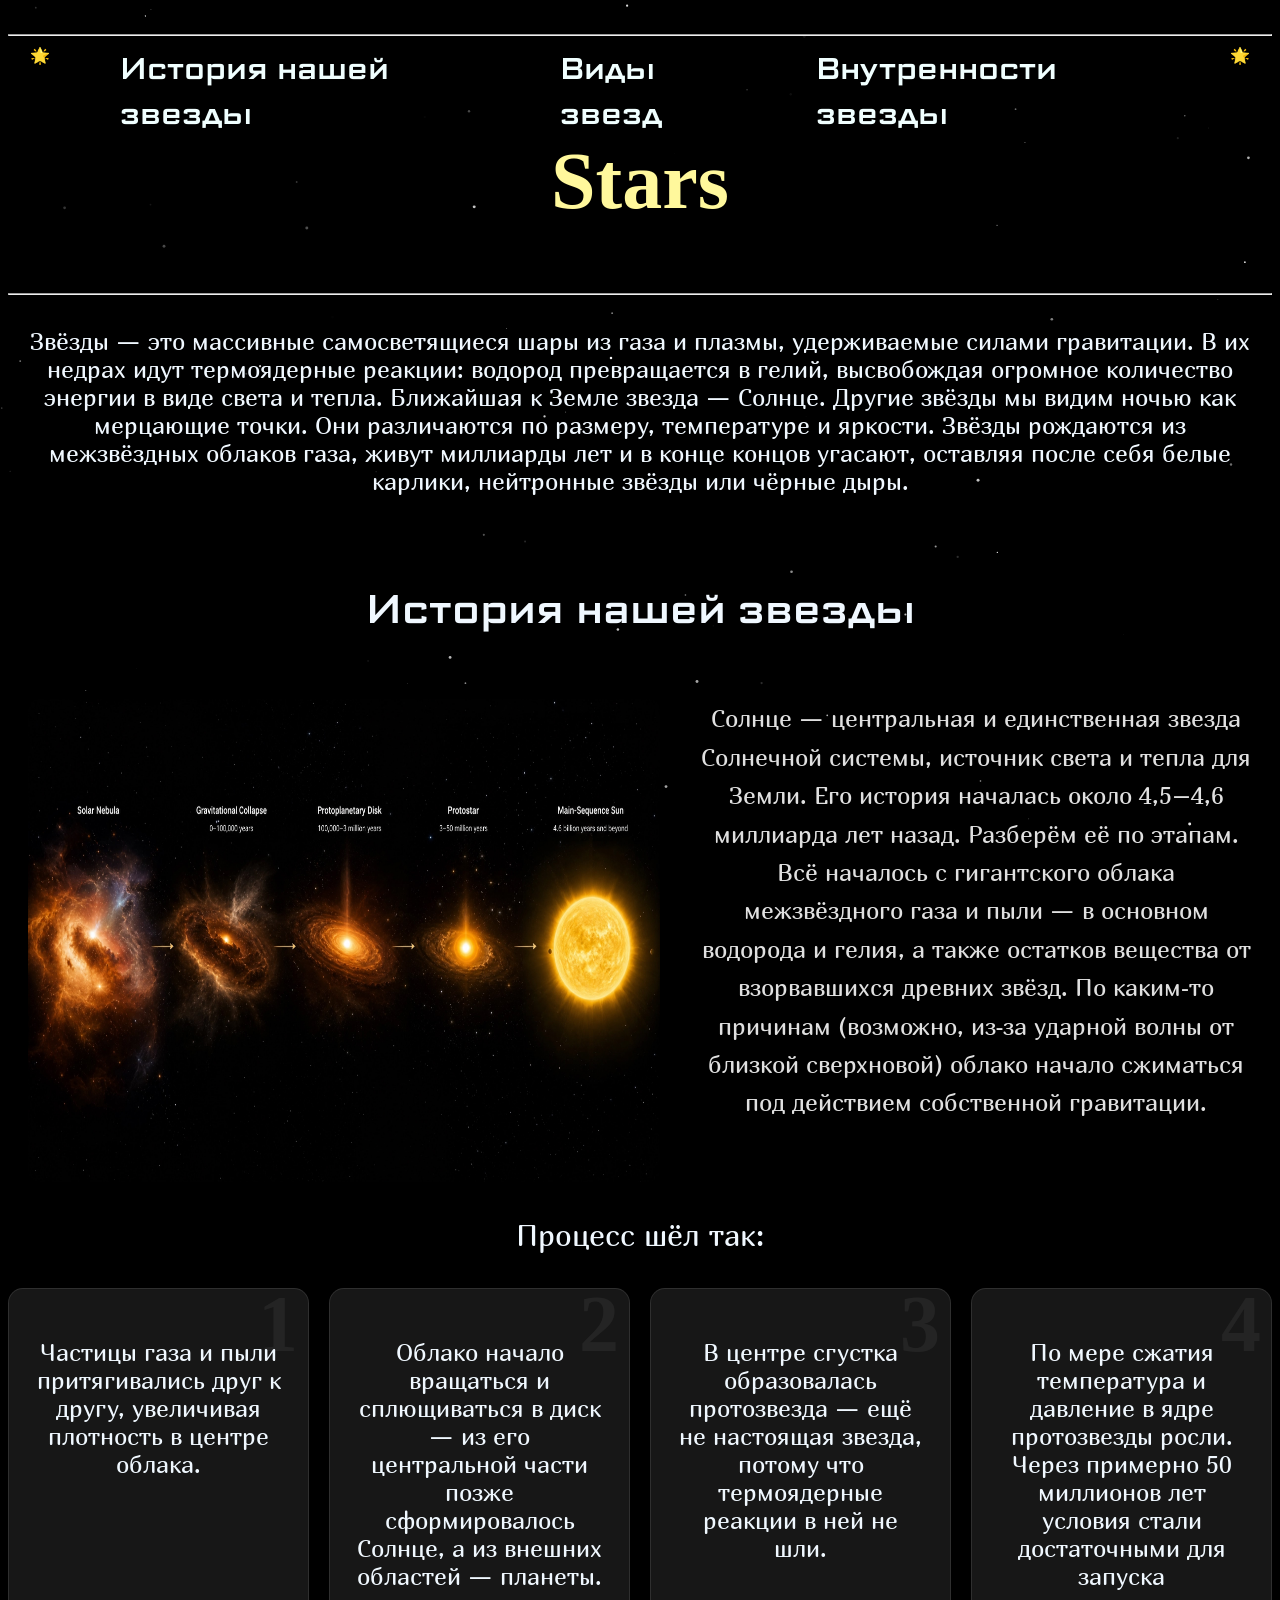
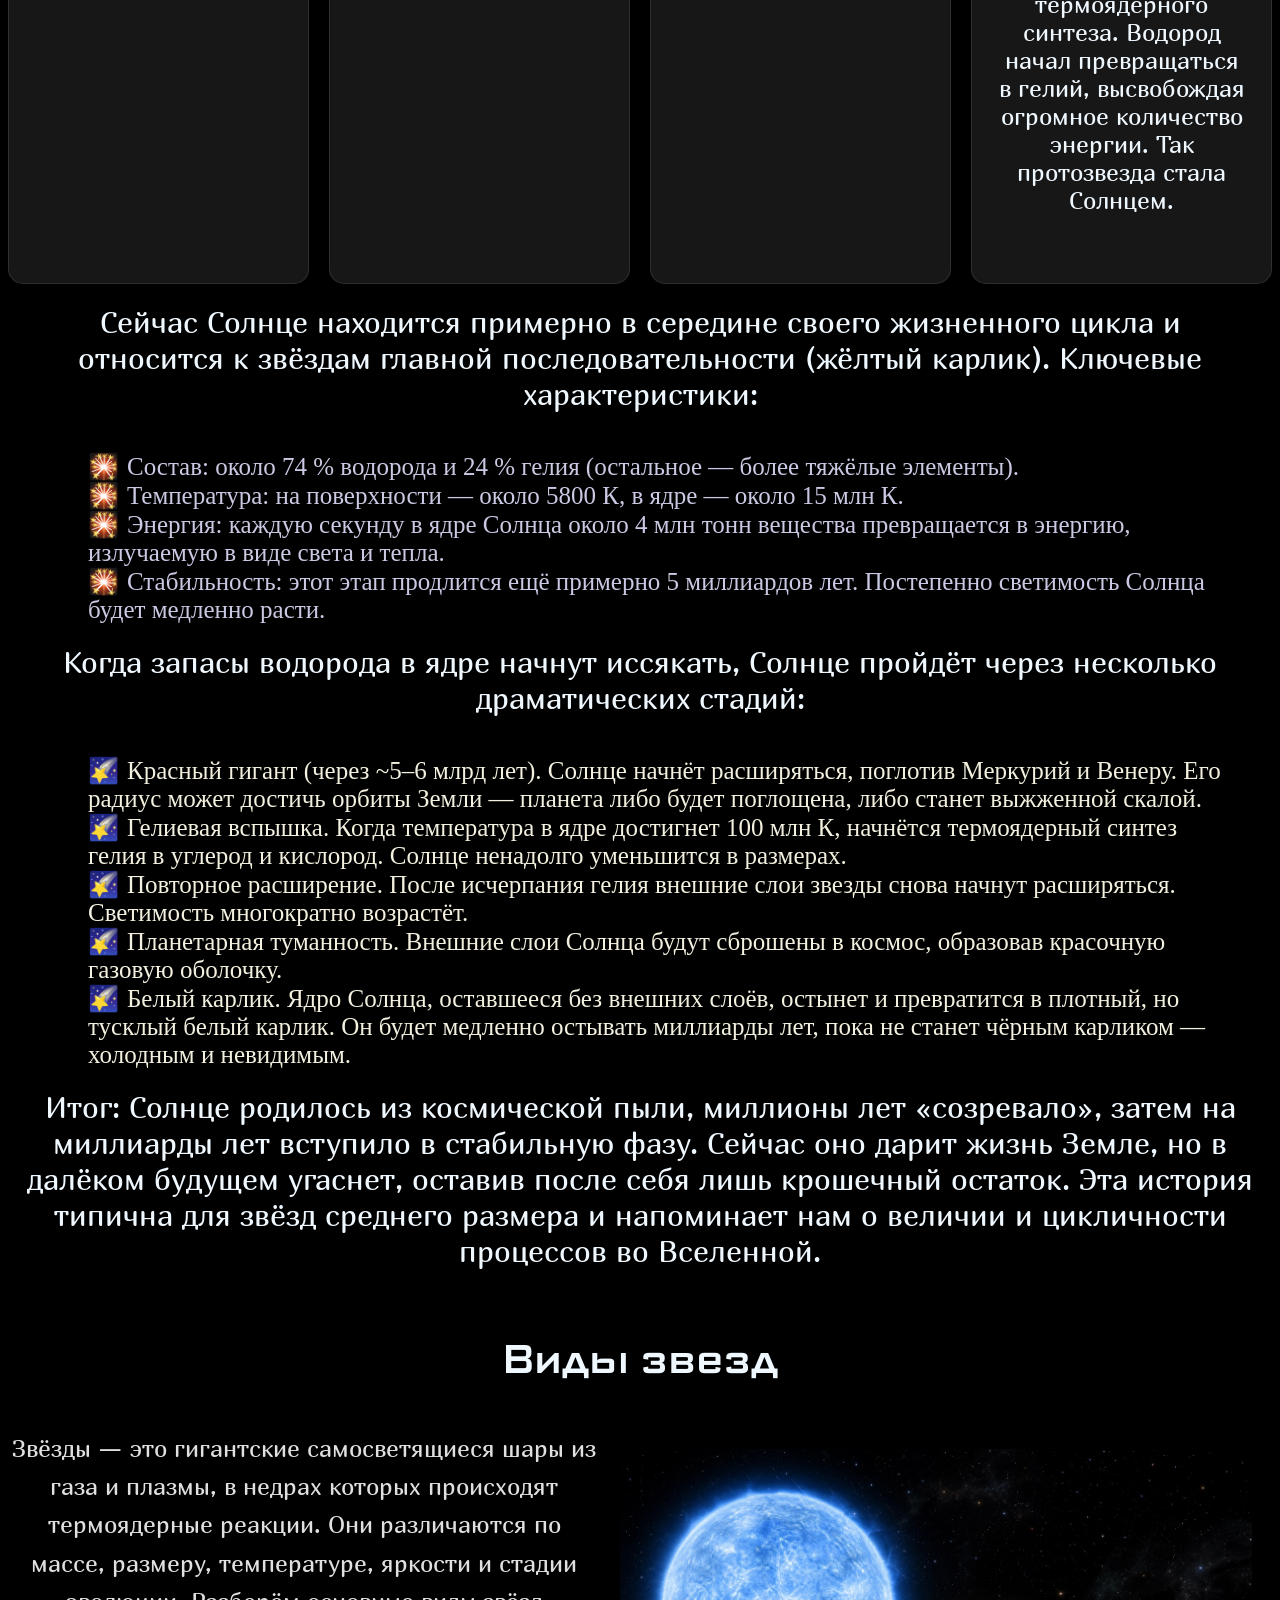
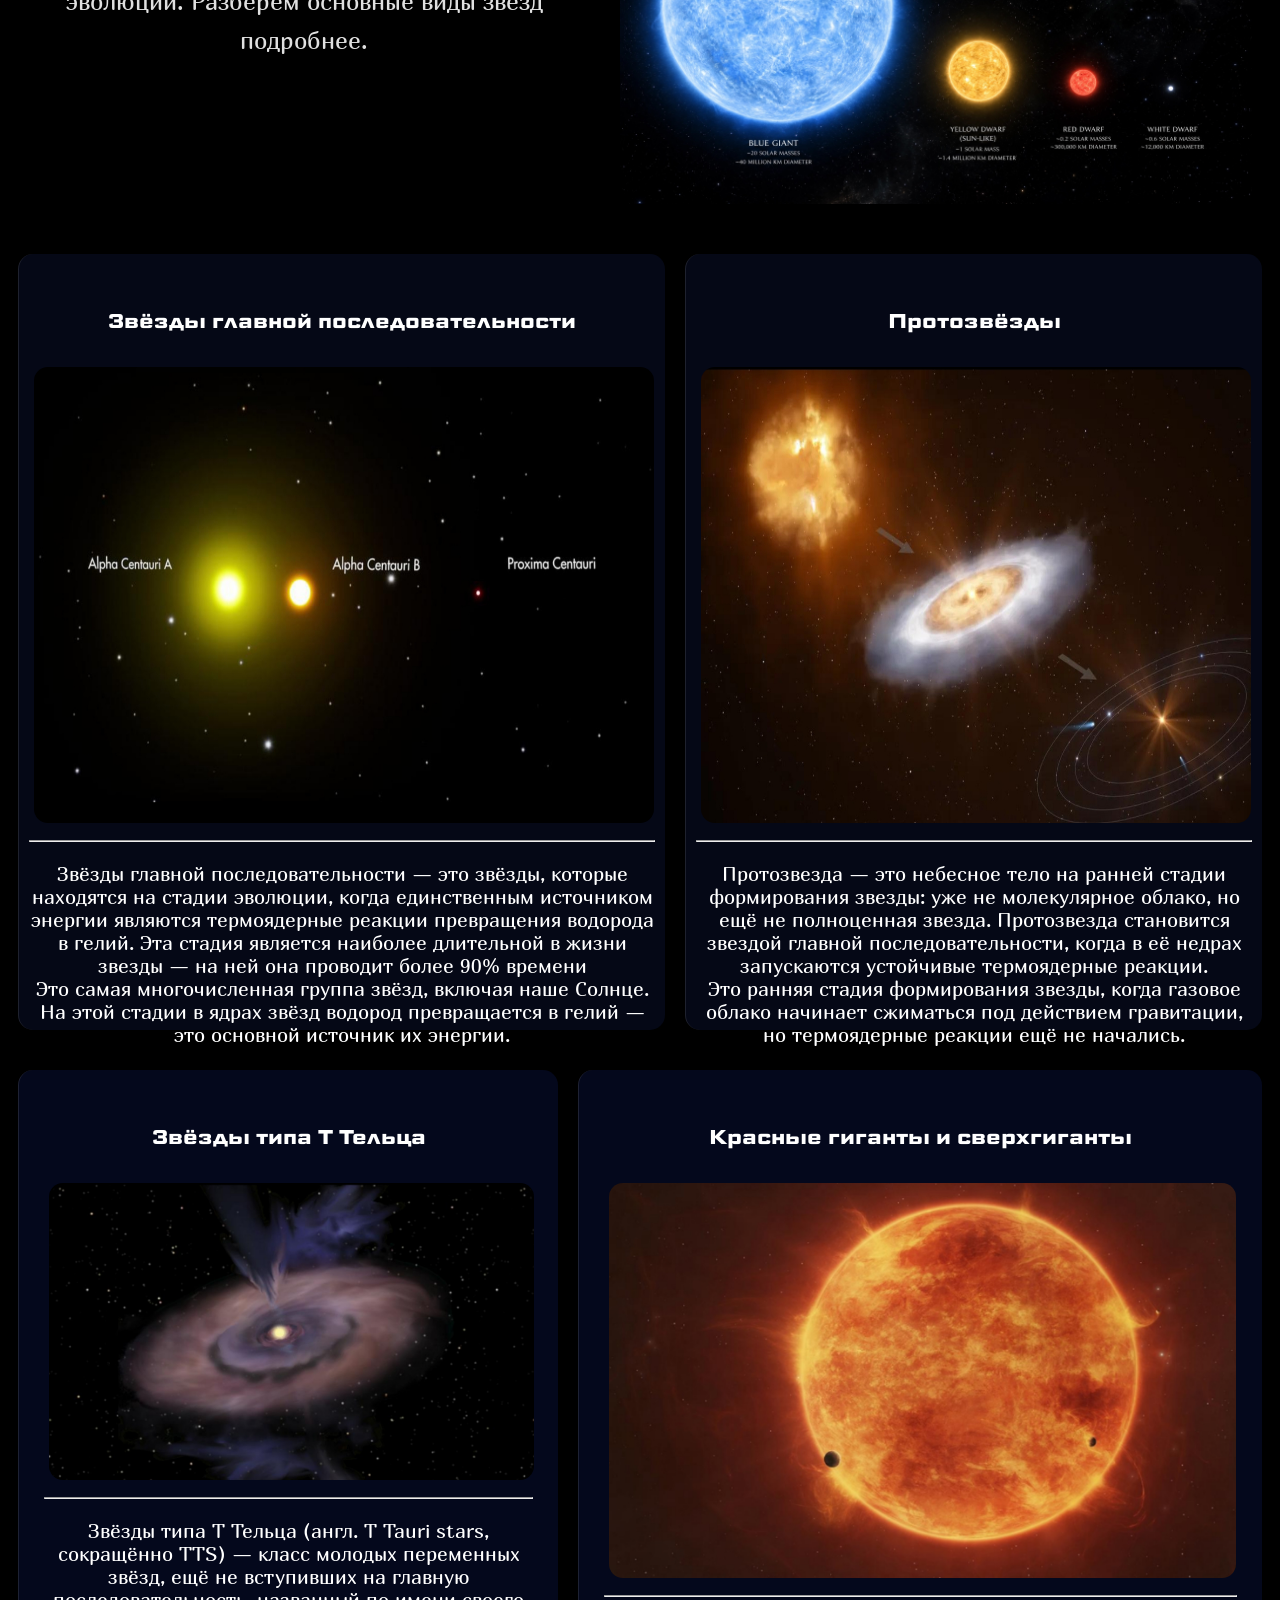
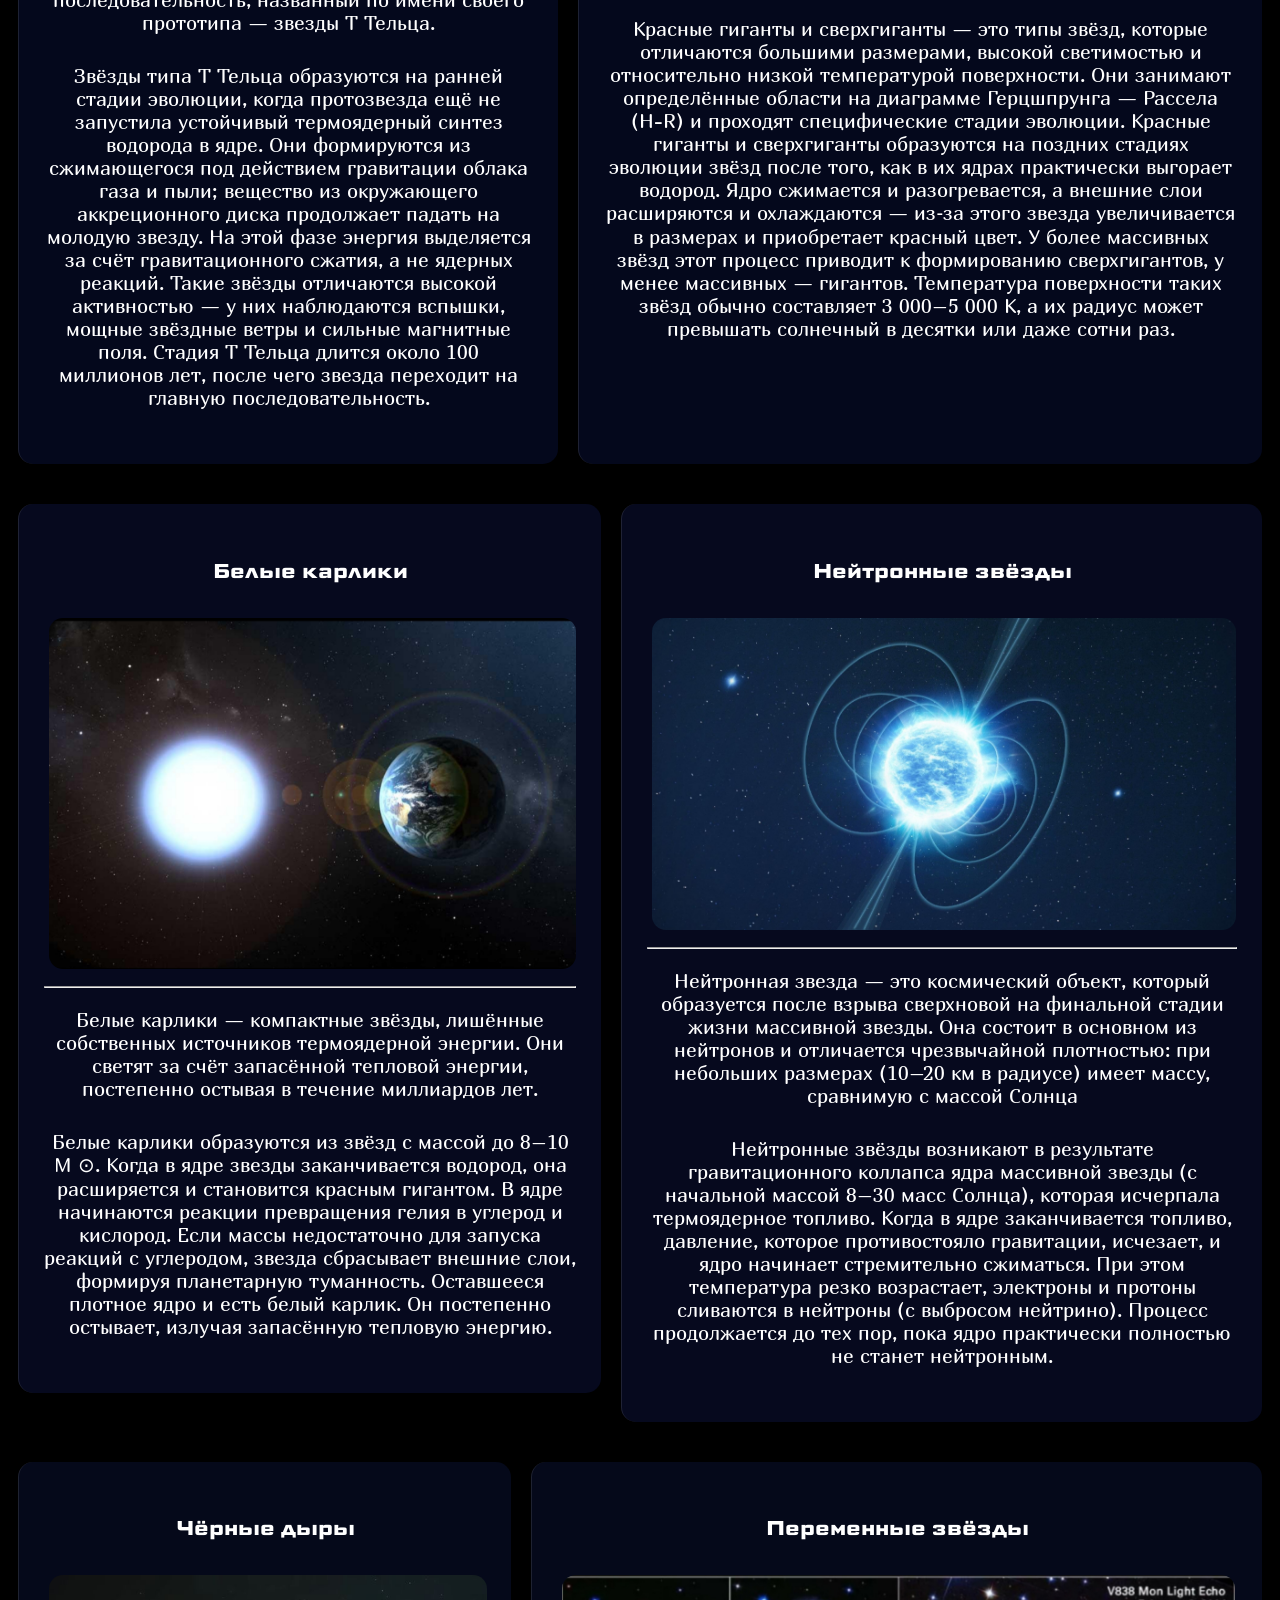
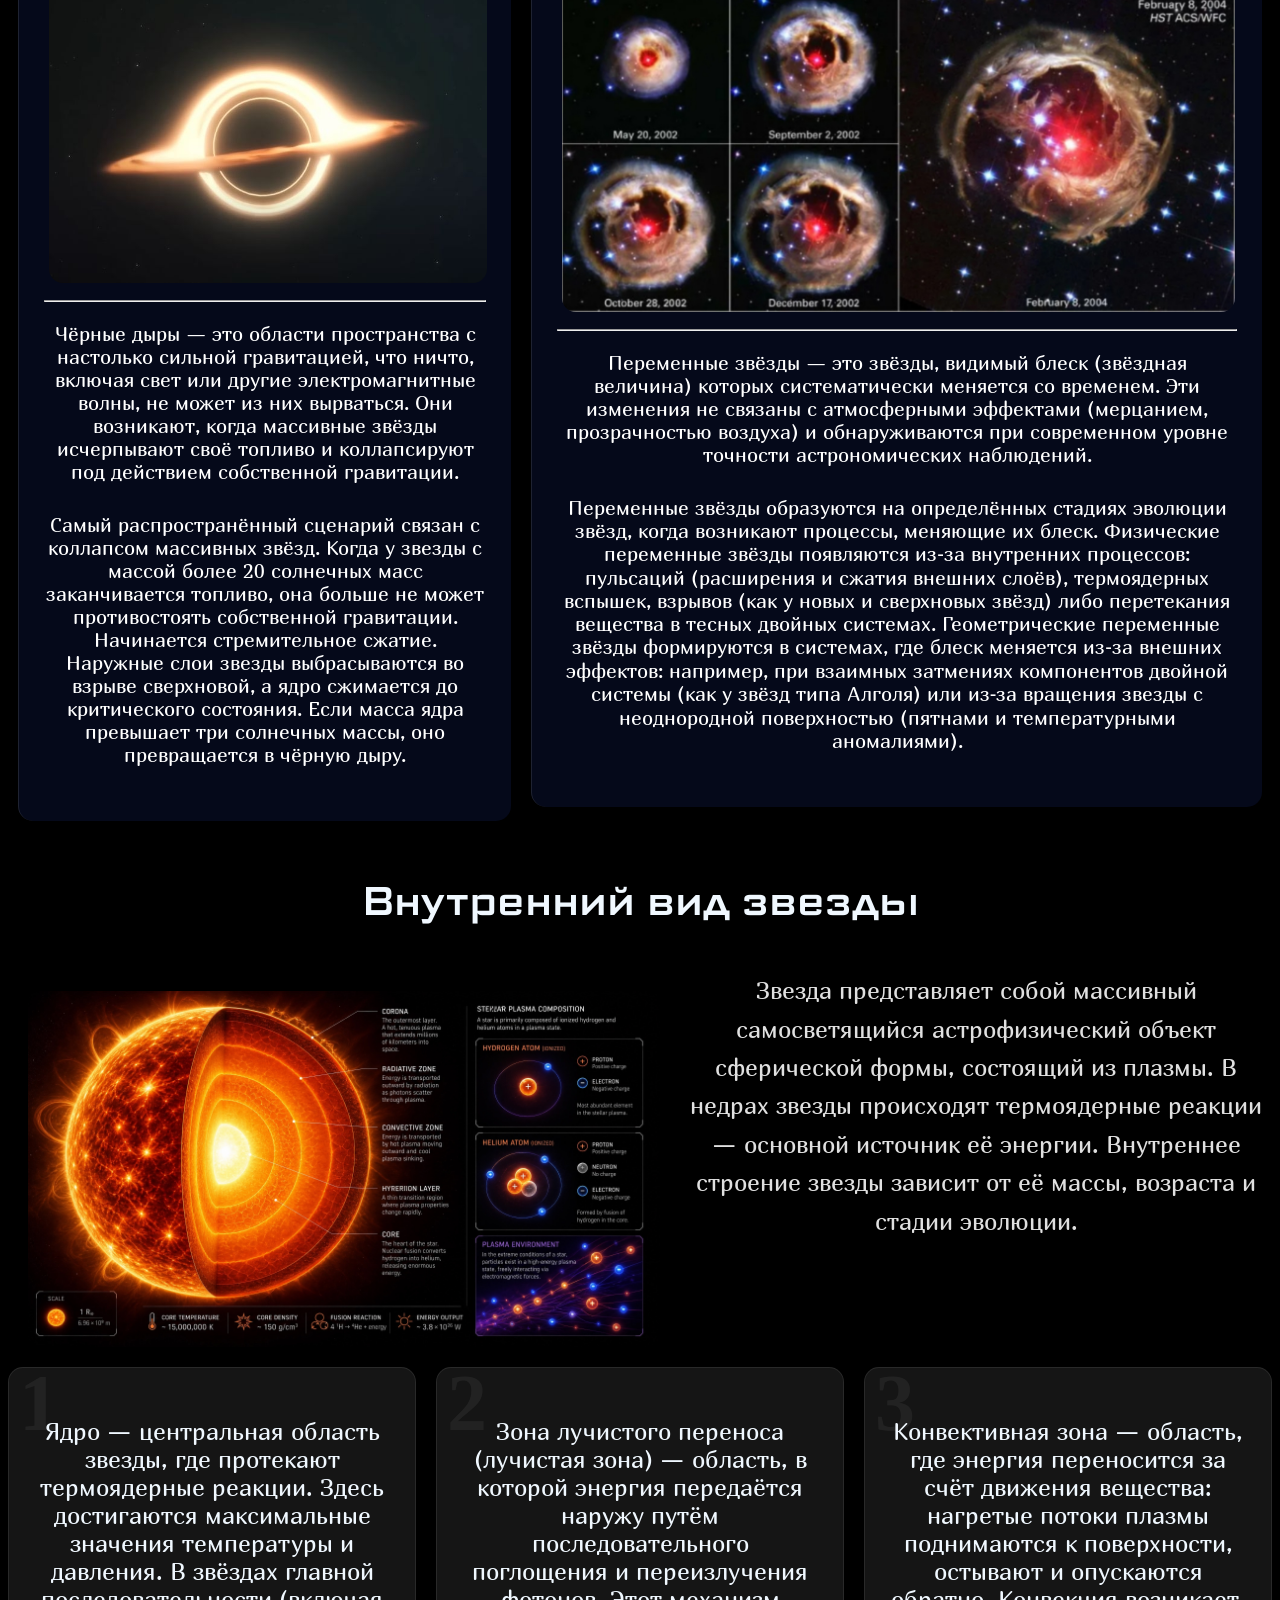
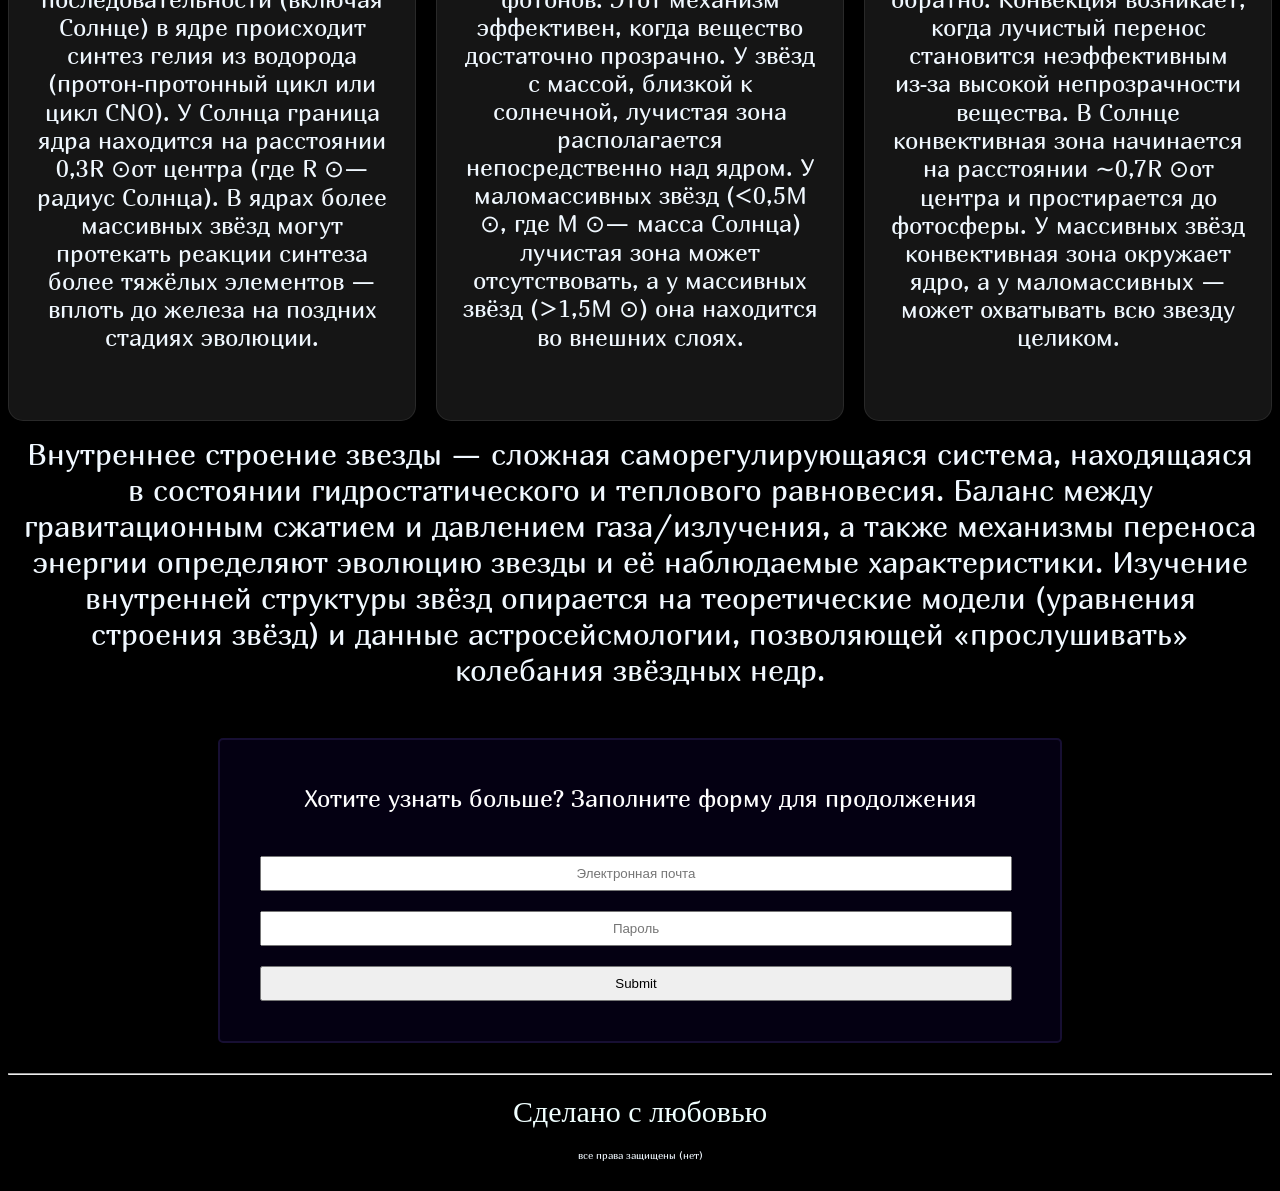
<file: index.html>
<!DOCTYPE html>
<html lang="en">
<head>
    <meta charset="UTF-8">
    <meta name="viewport" content="width=device-width, initial-scale=1.0">
    <title>Stars</title>
    <link rel="stylesheet" href="style.css">
</head>
<body>
    <canvas id="stars-f"></canvas> /*создание фона(графика)*/
    <header>
            
            <div>
                
                
                <nav>
                <ul class="ul">
                    <li class="kl">
                      <a href="#history">История нашей звезды</a>
                    </li>
                    <li class="kl">
                        <a href="#vidi">Виды звезд</a>
                    </li>
                    <li class="kl">
                         <a href="#vnitru">Внутренности звезды</a>
                    </li>
                </ul>
                </nav>

            </div>
            
            <hr>

        </header>

    <main>
        <h2>Stars</h2>
        <hr>

        <div class="qwe">
            <p>Звёзды — это массивные самосветящиеся шары из газа и плазмы, удерживаемые силами гравитации. В их недрах идут термоядерные реакции: водород превращается в гелий, высвобождая огромное количество энергии в виде света и тепла. Ближайшая к Земле звезда — Солнце. Другие звёзды мы видим ночью как мерцающие точки. Они различаются по размеру, температуре и яркости. Звёзды рождаются из межзвёздных облаков газа, живут миллиарды лет и в конце концов угасают, оставляя после себя белые карлики, нейтронные звёзды или чёрные дыры.

            </p>
        </div>
        <h3 class="zac" id="history">История нашей звезды</h3>
        <section >
            
                <img class="immg" src="HhCAy1S5aWrT5e75SsNeDAeFYhlKkajiqe4t4muRTNCoE-Ly6YGvQNkZab-iYZTN1pRWCbXhPPBl9dnaajM_gAIA.jpg" alt="история звезды">
            <div class="history">
                <p class="history-t">Солнце — центральная и единственная звезда Солнечной системы, источник света и тепла для Земли. Его история началась около 4,5–4,6 миллиарда лет назад. Разберём её по этапам.
                Всё началось с гигантского облака межзвёздного газа и пыли — в основном водорода и гелия, а также остатков вещества от взорвавшихся древних звёзд. По каким‑то причинам (возможно, из‑за ударной волны от близкой сверхновой) облако начало сжиматься под действием собственной гравитации.
            </p>
            </div>
                 
    </div>
            
            
        </section>
        <p class="text">Процесс шёл так:</p>

        <div class="history-steps">
        <div class="step-card" data-step="1">
        
        <p>Частицы газа и пыли притягивались друг к другу, увеличивая плотность в центре облака.</p>
    </div>
         <div class="step-card" data-step="2">
            <p>Облако начало вращаться и сплющиваться в диск — из его центральной части позже сформировалось Солнце, а из внешних областей — планеты.</p>

         </div>
         <div class="step-card" data-step="3">
            <p>В центре сгустка образовалась протозвезда — ещё не настоящая звезда, потому что термоядерные реакции в ней не шли.</p>

         </div>
          <div class="step-card" data-step="4">
            <p>По мере сжатия температура и давление в ядре протозвезды росли. Через примерно 50 миллионов лет условия стали достаточными для запуска термоядерного синтеза. Водород начал превращаться в гелий, высвобождая огромное количество энергии. Так протозвезда стала Солнцем.</p>
          </div>
           </div>
         
        
        <div class="ot">
            <p class="text">
            Сейчас Солнце находится примерно в середине своего жизненного цикла и относится к звёздам главной последовательности (жёлтый карлик). Ключевые характеристики:
        </p>
        <ol class="ot">
            <li class="cx">Состав: около 74 % водорода и 24 % гелия (остальное — более тяжёлые элементы).</li>
            <li class="cx">Температура: на поверхности — около 5800 К, в ядре — около 15 млн К.</li>
            <li class="cx">Энергия: каждую секунду в ядре Солнца около 4 млн тонн вещества превращается в энергию, излучаемую в виде света и тепла.</li>
            <li class="cx">Стабильность: этот этап продлится ещё примерно 5 миллиардов лет. Постепенно светимость Солнца будет медленно расти.</li>
        </ol>
        </div>
        <div class="bot">
            <p class="text">Когда запасы водорода в ядре начнут иссякать, Солнце пройдёт через несколько драматических стадий:</p>
            <ol class="vvq">
                <li class="vpe">Красный гигант (через ~5–6 млрд лет). Солнце начнёт расширяться, поглотив Меркурий и Венеру. Его радиус может достичь орбиты Земли — планета либо будет поглощена, либо станет выжженной скалой.</li>
                <li class="vpe">Гелиевая вспышка. Когда температура в ядре достигнет 100 млн К, начнётся термоядерный синтез гелия в углерод и кислород. Солнце ненадолго уменьшится в размерах.</li>
                <li class="vpe">Повторное расширение. После исчерпания гелия внешние слои звезды снова начнут расширяться. Светимость многократно возрастёт.</li>
                <li class="vpe">Планетарная туманность. Внешние слои Солнца будут сброшены в космос, образовав красочную газовую оболочку.</li>
                <li class="vpe">Белый карлик. Ядро Солнца, оставшееся без внешних слоёв, остынет и превратится в плотный, но тусклый белый карлик. Он будет медленно остывать миллиарды лет, пока не станет чёрным карликом — холодным и невидимым.</li>
            </ol>
        </div>
            <p class="text">
                Итог: Солнце родилось из космической пыли, миллионы лет «созревало», затем на миллиарды лет вступило в стабильную фазу. Сейчас оно дарит жизнь Земле, но в далёком будущем угаснет, оставив после себя лишь крошечный остаток. Эта история типична для звёзд среднего размера и напоминает нам о величии и цикличности процессов во Вселенной.


            </p>
       


        <h3 class="zac" id="vidi">Виды звезд</h3>
       <section class="vidi">
            
            
            <img class="immg" src="st-cwGMs-y8lwxAkReZ5l7MgXN73DmB_UHMWxn1ynZtU_pWa02-79vNBhhojcEEcJgRnqFVhazSw2-3B9vxQGWKD.jpg" alt="Виды звезд">
            <div class="vv">
            <p class="history-t">
                Звёзды — это гигантские самосветящиеся шары из газа и плазмы, в недрах которых происходят термоядерные реакции. Они различаются по массе, размеру, температуре, яркости и стадии эволюции. Разберём основные виды звёзд подробнее.
            </p>
            </div>

       </section>
       <div>
        <div class="cards-container1">
    
        <div class="card1">
            <h4>Звёзды главной последовательности</h4>
            <img class="newimg" src="jFVwFk_FoMHQPAwfWNSrD5jE-RiOVs38egLt9uvmN2_lkDOd2melkweviQ5ipuPYYGZ6PzoWhEr7eBJ7XUIlQDN.jpg" alt="Звёзды главной последовательности">
            <hr>
            <p class="car">Звёзды главной последовательности — это звёзды, которые находятся на стадии эволюции, когда единственным источником энергии являются термоядерные реакции превращения водорода в гелий. Эта стадия является наиболее длительной в жизни звезды — на ней она проводит более 90% времени
          <br> Это самая многочисленная группа звёзд, включая наше Солнце. На этой стадии в ядрах звёзд водород превращается в гелий — это основной источник их энергии.</p>


        </div>
        <div class="card1">
           <h4> Протозвёзды</h4>
            <img class="newimg" src="KG-KD09asZzVBwgWKDp4Ikq3ABTZqd1jUu5FXukxus-j1uJ_1QXL9iGOLRXtCxqMXEbtx-0W4mrHbXnkJmtSqLgE.jpg" alt="протозвезда">
             <hr>
             <p class="car">Протозвезда — это небесное тело на ранней стадии формирования звезды: уже не молекулярное облако, но ещё не полноценная звезда. Протозвезда становится звездой главной последовательности, когда в её недрах запускаются устойчивые термоядерные реакции.
            <br>
            
            Это ранняя стадия формирования звезды, когда газовое облако начинает сжиматься под действием гравитации, но термоядерные реакции ещё не начались.</p>
        </div>
        
        
        

       </div>
       <div class="cards-container2">
        <div class="card2">
          <h4>Звёзды типа T Тельца</h4>
          <img class="newimg2" src="W2SGbA1Y1uQBvrpEEEn0NTRlLTeXfCv5uP4Od1mR717fp5hdIC7OxcDDEEA5IDarpTutDfgAE5FDqMP7_vFkUO1U.jpg" alt="звезда">
             <hr>
            <p class="car">Звёзды типа T Тельца (англ. T Tauri stars, сокращённо TTS) — класс молодых переменных звёзд, ещё не вступивших на главную последовательность, названный по имени своего прототипа — звезды T Тельца.
                </p>
                <p class="car">Звёзды типа Т Тельца образуются на ранней стадии эволюции, когда протозвезда ещё не запустила устойчивый термоядерный синтез водорода в ядре. Они формируются из сжимающегося под действием гравитации облака газа и пыли; вещество из окружающего аккреционного диска продолжает падать на молодую звезду. На этой фазе энергия выделяется за счёт гравитационного сжатия, а не ядерных реакций. Такие звёзды отличаются высокой активностью — у них наблюдаются вспышки, мощные звёздные ветры и сильные магнитные поля. Стадия Т Тельца длится около 100 миллионов лет, после чего звезда переходит на главную последовательность.</p>
        </div>
         <div class="card2">
            <h4>Красные гиганты и сверхгиганты</h4>
            <img class="newimg2" src="ElgtOARUM84dcflhwmj2lpYddc2DJKnj8_bKwoavaB4TQGeCgwqU-_B1W___aTNkYBCsntfZ85E8VI-wJX6csglR.jpg" alt="красные гиганты">
             <hr>
           <p class="car"> Красные гиганты и сверхгиганты — это типы звёзд, которые отличаются большими размерами, высокой светимостью и относительно низкой температурой поверхности. Они занимают определённые области на диаграмме Герцшпрунга — Рассела (H-R) и проходят специфические стадии эволюции.
            
            Красные гиганты и сверхгиганты образуются на поздних стадиях эволюции звёзд после того, как в их ядрах практически выгорает водород. Ядро сжимается и разогревается, а внешние слои расширяются и охлаждаются — из‑за этого звезда увеличивается в размерах и приобретает красный цвет. У более массивных звёзд этот процесс приводит к формированию сверхгигантов, у менее массивных — гигантов. Температура поверхности таких звёзд обычно составляет 3 000–5 000 K, а их радиус может превышать солнечный в десятки или даже сотни раз.</p>
        </div>

       </div>


       <div class="cards-container2">
       
        <div class="card3">
            <h4>Белые карлики</h4>
            <img class="newimg" src="6tpMfCISxJOV6zYn40aKoOMwFL04auXRwM18BpUx6e3GqDL2s7LxtLSP7dMqZFVdiqmh4VyGSEZbc7IqMGI4ZS-n.jpg" alt="белые карлики">
             <br> <hr>
            <p class="car">Белые карлики — компактные звёзды, лишённые собственных источников термоядерной энергии. Они светят за счёт запасённой тепловой энергии, постепенно остывая в течение миллиардов лет.
           </p>
           <p class="car">Белые карлики образуются из звёзд с массой до 8–10 M 
⊙
​
 . Когда в ядре звезды заканчивается водород, она расширяется и становится красным гигантом. В ядре начинаются реакции превращения гелия в углерод и кислород. Если массы недостаточно для запуска реакций с углеродом, звезда сбрасывает внешние слои, формируя планетарную туманность. Оставшееся плотное ядро и есть белый карлик. Он постепенно остывает, излучая запасённую тепловую энергию.</p>
        </div>
        <div class="card3">
           <h4> Нейтронные звёзды</h4>
            <img class="newimg" src="Vg0ILqvw6b5Vk5XqcuOlAATKJuWRU4jRn1bPULViLRsu-yIhbllERxUY_Yg-6CGkVDIj985uNqgwho_-Y2XuPvKY.jpg" alt="нейтронные звёзды">
             <br> <hr>
             <p class="car">Нейтронная звезда — это космический объект, который образуется после взрыва сверхновой на финальной стадии жизни массивной звезды. Она состоит в основном из нейтронов и отличается чрезвычайной плотностью: при небольших размерах (10–20 км в радиусе) имеет массу, сравнимую с массой Солнца
                </p>
                <p class="car">Нейтронные звёзды возникают в результате гравитационного коллапса ядра массивной звезды (с начальной массой 8–30 масс Солнца), которая исчерпала термоядерное топливо. Когда в ядре заканчивается топливо, давление, которое противостояло гравитации, исчезает, и ядро начинает стремительно сжиматься. При этом температура резко возрастает, электроны и протоны сливаются в нейтроны (с выбросом нейтрино). Процесс продолжается до тех пор, пока ядро практически полностью не станет нейтронным.</p>
        </div>
       
        </div>

       </div>


       <div class="cards-container2">

        <div class="card4">
          <h4> Чёрные дыры</h4>
           <img class="newimg" src="LwiJ4CLYxfXhBq3WSda83P41Xly4K7YlVuPB_zHpEm5rtkcaoagSpwN3hVACQ0_iMN4bqIcbZ7TdyZTkrfaKkjh.jpg" alt="чёрная дыра">
             <br> <hr>
                <p class="car">Чёрные дыры — это области пространства с настолько сильной гравитацией, что ничто, включая свет или другие электромагнитные волны, не может из них вырваться. Они возникают, когда массивные звёзды исчерпывают своё топливо и коллапсируют под действием собственной гравитации. 
                    </p>
                    <p class="car">Самый распространённый сценарий связан с коллапсом массивных звёзд. Когда у звезды с массой более 20 солнечных масс заканчивается топливо, она больше не может противостоять собственной гравитации. Начинается стремительное сжатие. Наружные слои звезды выбрасываются во взрыве сверхновой, а ядро сжимается до критического состояния. Если масса ядра превышает три солнечных массы, оно превращается в чёрную дыру.</p>
                </div>

        <div class="card4">
           
            <h4> Переменные звёзды </h4>
              <img class="newimg" src="0LIQzasR1CyFiuinlO_ElJ6lDGzDLZNTjW8Ea-UfMUpT9sPJL4PFvEA1yI-SliuFNPnf3M1ARoFnIuhV5pRN4XCF.jpg" alt="переменная звезда">
              <br> <hr>
           <p class="car"> Переменные звёзды — это звёзды, видимый блеск (звёздная величина) которых систематически меняется со временем. Эти изменения не связаны с атмосферными эффектами (мерцанием, прозрачностью воздуха) и обнаруживаются при современном уровне точности астрономических наблюдений.
        </p>
        <p class="car">Переменные звёзды образуются на определённых стадиях эволюции звёзд, когда возникают процессы, меняющие их блеск. Физические переменные звёзды появляются из‑за внутренних процессов: пульсаций (расширения и сжатия внешних слоёв), термоядерных вспышек, взрывов (как у новых и сверхновых звёзд) либо перетекания вещества в тесных двойных системах. Геометрические переменные звёзды формируются в системах, где блеск меняется из‑за внешних эффектов: например, при взаимных затмениях компонентов двойной системы (как у звёзд типа Алголя) или из‑за вращения звезды с неоднородной поверхностью (пятнами и температурными аномалиями).</p>
        </div>

         
        

       </div>
       
       <h3 class="zac" id="vnitru">Внутренний вид звезды</h3>
       <section>
          <img class="immg" src="U2VvqVZE7hnRe0ABCAevWyYhGNCA9e4A7sefKvd7D7kwuxhjFmHPl0shvvzZiisPlnngNpGkgefvnpW3zGq6iZND.jpg" alt="Внутренности">
            <p class="history-t" >Звезда представляет собой массивный самосветящийся астрофизический объект сферической формы, состоящий из плазмы. В недрах звезды происходят термоядерные реакции — основной источник её энергии. Внутреннее строение звезды зависит от её массы, возраста и стадии эволюции.</p>
           


       </section>
       <div class="history-steps">
        
         <div class="step-card2" data-step="1">
            <p>Ядро — центральная область звезды, где протекают термоядерные реакции. Здесь достигаются максимальные значения температуры и давления. В звёздах главной последовательности (включая Солнце) в ядре происходит синтез гелия из водорода (протон‑протонный цикл или цикл CNO).

У Солнца граница ядра находится на расстоянии 0,3R 
⊙
​
  от центра (где R 
⊙
​
  — радиус Солнца). В ядрах более массивных звёзд могут протекать реакции синтеза более тяжёлых элементов — вплоть до железа на поздних стадиях эволюции.</p>

         </div>
         <div class="step-card2" data-step="2">
            <p>Зона лучистого переноса (лучистая зона) — область, в которой энергия передаётся наружу путём последовательного поглощения и переизлучения фотонов. Этот механизм эффективен, когда вещество достаточно прозрачно.

У звёзд с массой, близкой к солнечной, лучистая зона располагается непосредственно над ядром. У маломассивных звёзд (<0,5M 
⊙
​
 , где M 
⊙
​
  — масса Солнца) лучистая зона может отсутствовать, а у массивных звёзд (>1,5M 
⊙
​
 ) она находится во внешних слоях.</p>

         </div>
          <div class="step-card2" data-step="3">
            <p>Конвективная зона — область, где энергия переносится за счёт движения вещества: нагретые потоки плазмы поднимаются к поверхности, остывают и опускаются обратно. Конвекция возникает, когда лучистый перенос становится неэффективным из‑за высокой непрозрачности вещества.

В Солнце конвективная зона начинается на расстоянии ∼0,7R 
⊙
​
  от центра и простирается до фотосферы. У массивных звёзд конвективная зона окружает ядро, а у маломассивных — может охватывать всю звезду целиком.</p>
          </div>
           </div>
           <p class="text">Внутреннее строение звезды — сложная саморегулирующаяся система, находящаяся в состоянии гидростатического и теплового равновесия. Баланс между гравитационным сжатием и давлением газа/излучения, а также механизмы переноса энергии определяют эволюцию звезды и её наблюдаемые характеристики. Изучение внутренней структуры звёзд опирается на теоретические модели (уравнения строения звёзд) и данные астросейсмологии, позволяющей «прослушивать» колебания звёздных недр.

</p>

       <div class="form">
        <p class="color">Хотите узнать больше? Заполните форму для продолжения</p>
        <input type="text" name="email" placeholder="Электронная почта">
        <input type="password" name="password" placeholder="Пароль">
        <input type="submit" name="otp" placeholder="Отправить">
       </div>
        <footer>
            <hr>
            <a class="vig" href="404.html">Сделано с любовью</a>
            <p class="kon">все права защищены (нет)</p>
        </footer>
    </main>
 <script src="JavaScript"></script>
</body>
</file>
<file: style.css>
@import url('https://fonts.googleapis.com/css2?family=Bellota:ital,wght@0,300;0,400;0,700;1,300;1,400;1,700&family=Marmelad&family=Monomakh&family=Rubik+Iso&family=Science+Gothic:wght@100..900&family=Special+Elite&family=Stalinist+One&display=swap');

.ul {
    display: flex;
   padding: 10px 30px;
   gap: 70px;
    text-decoration: none;
    list-style-type: none;
   
    
    background-color: rgba(0, 0, 0, 0.453);
  
    border-radius: 14px;
    
}
ul::after {
    content: "🌟";  
 
}
ul::before {
    content: "🌟";  
 
}
nav {
    position: fixed;
    top: 20px;
    left: 0px;
    width: 100%;
    display: flex;
    justify-content: center;
    z-index: 5;
}

   
    
   

h1 {
    color: rgb(255, 255, 255);
    padding: 5px 10px;
    background-color: rgb(0, 0, 0);
   
}
a {
    text-decoration: none;
    list-style-type: none;
    color: azure;
    font-size: 30px;
}
body {
    background-color: rgb(0, 0, 0);
}
body {
  /*background-image: url('https://i.pinimg.com/736x/0e/a2/89/0ea2891307212e5727c404a606b89f6a.jpg');
  /*без повторений*/
  background-size: cover;
   background-repeat: no-repeat;
  background-position: center;
}
header {
   background-color: rgb(0, 0, 0);
    height: auto;
  width: auto;
}
.kl {
    font-family: "Science Gothic", sans-serif;
  font-optical-sizing: auto;
  font-style: normal;
    gap: 10px;
    display: flex;
    justify-content: center;
}
hr {
    color: rgb(255, 255, 255);
}
a:hover {
    color: rgb(252, 255, 152);
    transform: scale(1.2);
    
}
a {
    transition: 0.75s;
}

p {
    color: aliceblue;
}
section {
    
    
    
    display: flex;
}
.immg {
    max-width: 50%;
  height: auto;
  margin: 20px;
  border-radius: 10px;
  border: 2px ;
}
html {
    scroll-behavior: smooth;
}  
h2 {
    margin-top: 100px;
    color: rgb(255, 248, 156);
    justify-content: center;
    display: flex;
    font-size: 80px;
}
.qwe {
   
    display: flex;
    justify-content: center;
    padding-left: 20px;
    padding-right: 20px;
}
.form {
    
     max-width: 800px;           
    margin: 30px auto;    
    background-color: #050117d1;
    border-radius: 5px;
    border: 2px solid #170f33;
    padding: 20px; 
    height: auto;
    
}
input:focus {
    background-color: #fffdd7;
    transition: 0.5s;
}
.color {
    color: rgb(255, 255, 255);
}
input {
    text-align: center;
    margin: 10px;
    width: 94%;               
    padding: 8px;
    box-sizing: border-box;
    color: black;
}
p {
    display: flex;
    justify-content: center;
   font-family: "Marmelad", sans-serif;
  font-weight: 400;
  font-style: normal;
   font-size: 24px;
   padding-bottom: 20px;
    text-align: center;
}
h3 {
    color: aliceblue;
    display: flex;
    justify-content: center;
     font-family: "Monomakh", system-ui;
  font-weight: 400;
  font-style: normal;
  font-size: 40px;
}
input {
    display: flex;
    justify-content: center;
    margin: 20px;
}
input .otp {
    display: flex;
    justify-content: center;
}
ol {
    color: aliceblue;
     font-size: 24px;
}
.history {
    display: inline;
    padding: 10px;
    margin: 10px;
    
}

.bot {
    
    margin: 20px;
    color: rgb(204, 209, 255);
}
.ot {
    margin: 20px;
    color: rgb(204, 209, 255);
    text-decoration: none;
    list-style-type: none;
    font-size: 25px;

}
.cx::before {
 content: "🎇";  
  margin-right: 8px;  
  color: #feffba;  

}
.vpe::before {
 content: "🌠";  
  margin-right: 8px;  
  color: #feffba;  

}
.cx {
    color: #cac9e3;
    font-size: 25px;
    
}
.vig {
    display: flex;
    justify-content: center;
    margin: 20px;
}
.vidi {
    display: flex;
    flex-direction: row-reverse;
}

.vvq {
    margin: 20px;
    color: rgb(243, 240, 223);
    text-decoration: none;
    list-style-type: none;
    font-size: 25px;
}
.text {
    font-size: 30px;
     text-align: center;
     margin: 15px;
}
.text2 {
    margin-top: 20%;
}
.cards-container1 {
    display: flex;
    width: auto;
    justify-content: center;
   
    width: 100%;
    height: 100%;
    margin-top: 20px;
       margin-bottom: 20px;
       
}

.cards-container2 {
     display: flex;
    width: auto;
    justify-content: center;
   
    width: 100%;
    height: 100%;
    margin-top: 20px;
       margin-bottom: 20px;
       position: relative;
}

.newimg {
    width: 99%;
    height: 65%;
    border-radius: 14px;
    margin: 5px;
}
.newimg2 {
    width: 99%;
    height: auto;
    border-radius: 14px;
    margin: 5px;
}
.car {
    color: white;
    font-size: 20px;
    padding-bottom: 10px;
}




.card1 {
   color: white;
     background: rgba(7, 11, 31, 0.737); 
    border-left: 1px solid rgba(255, 255, 255, 0.1);
    border-radius: 15px;
    padding: 25px 10px;
    padding-bottom: 50px;
    transition: transform 0.3s , border-color 0.3s;
    position: relative;
    margin: 10px 10px;
    height:auto;
}
.card1:hover {
    transform: translateY(-5px);
    border-color: #98aefc; 
     background: rgba(24, 23, 57, 0.784); 
    box-shadow: 7px 7px 7px #7278cd51;
    
}
.card2 {
    color: white;
    background: rgba(5, 10, 36, 0.804); 
    border-left: 1px solid rgba(255, 255, 255, 0.1);
    border-radius: 15px;
    padding: 25px;
    transition: transform 0.3s , border-color 0.3s;
    position: relative;
    margin: 10px 10px;
    height: auto;

}
.card2:hover {
    transform: translateY(-5px);
    border-color: #98aefc; 
   background: rgba(24, 23, 57, 0.784); 
    box-shadow: 7px 7px 7px #7278cd51;
    
}
.card3 {
   color: white;
     background: rgba(8, 12, 38, 0.8); 
    border-left: 1px solid rgba(255, 255, 255, 0.1);
    border-radius: 15px;
    padding: 25px;
    transition: transform 0.3s , border-color 0.3s;
    position: relative;
    margin: 10px 10px;
    height: 100%;
}
.card3:hover {
    transform: translateY(-5px);
    border-color: #98aefc; 
   background: rgba(24, 23, 57, 0.784); 
     box-shadow: 7px 7px 7px #7278cd51;
    
}
.card4 {
    color: white;
     background: rgba(7, 11, 32, 0.833); 
    border-left: 1px solid rgba(255, 255, 255, 0.1);
    border-radius: 15px;
    padding: 25px;
    transition: transform 0.3s , border-color 0.3s;
    position: relative;
    margin: 10px 10px;
    height: 100%;

}
.card4:hover {
    transform: translateY(-5px);
    border-color: #98aefc; 
   background: rgba(24, 23, 57, 0.784); 
   box-shadow: 7px 7px 7px #7278cd51;
    
}
.zac {
    font-family: "Science Gothic", sans-serif;
  font-optical-sizing: auto;
  font-style: normal;
}
.history-t {
    font-family: 'Marmelad', sans-serif;
    font-size: 24px;
    line-height: 1.6; /* Увеличиваеет расстояние между строками */
    color: #e0e0e0;
    max-width: 800px;
    margin: 0px auto 40px;
    text-align: center;
}

.history-steps {
    display: grid;
    grid-template-columns: repeat(auto-fit, minmax(300px, 1fr)); /* Карточки встанут в ряд сами */
    gap: 20px;
    padding: 0;
    list-style: none;
}

.step-card {
    background: rgba(42, 42, 42, 0.563); 
    border: 1px solid rgba(255, 255, 255, 0.1);
    border-radius: 15px;
    padding: 25px;
    transition: transform 0.3s , border-color 0.3s;
    position: relative;
    
}
.step-card:hover {
    transform: translateY(-5px);
    border-color: #fcf598; 
    background: rgba(52, 51, 51, 0.603);
}


.step-card::before {
    content: attr(data-step); /* Берет номер из атрибута в HTML */
    position: absolute;
    top: -10px;
    right: 10px;
    font-size: 80px;
    font-weight: bold;
    color: rgba(255, 255, 255, 0.06); 
    z-index: 0;
}
h4 {
    font-family: "Science Gothic", sans-serif;
  font-optical-sizing: auto;
  font-style: normal;
  font-size: 20px;
  text-align: center;
}

.step-card2 {
    background: rgba(33, 33, 33, 0.659); 
    border: 1px solid rgba(255, 255, 255, 0.088);
    border-radius: 15px;
    padding: 25px;
    transition: transform 0.3s , border-color 0.3s;
    position: relative;
    
}
.step-card2:hover {
    transform: translateY(-5px);
    border-color: #98aefc; 
    background: rgba(73, 72, 72, 0.578);
}


.step-card2::before {
    content: attr(data-step); /* Берет номер из атрибута в HTML */
    position: absolute;
    top: -10px;
    left: 10px;
    font-size: 80px;
    font-weight: bold;
    color: rgba(255, 255, 255, 0.06); 
    z-index: 0;
}
.kon {
    font-size: 10px;
}
#stars-f {
    position: fixed;
    background-color: black;
    z-index: -1;
      top: 0;
    left: 0;
    width: 100%;
    height: 100%;
}
</file>
